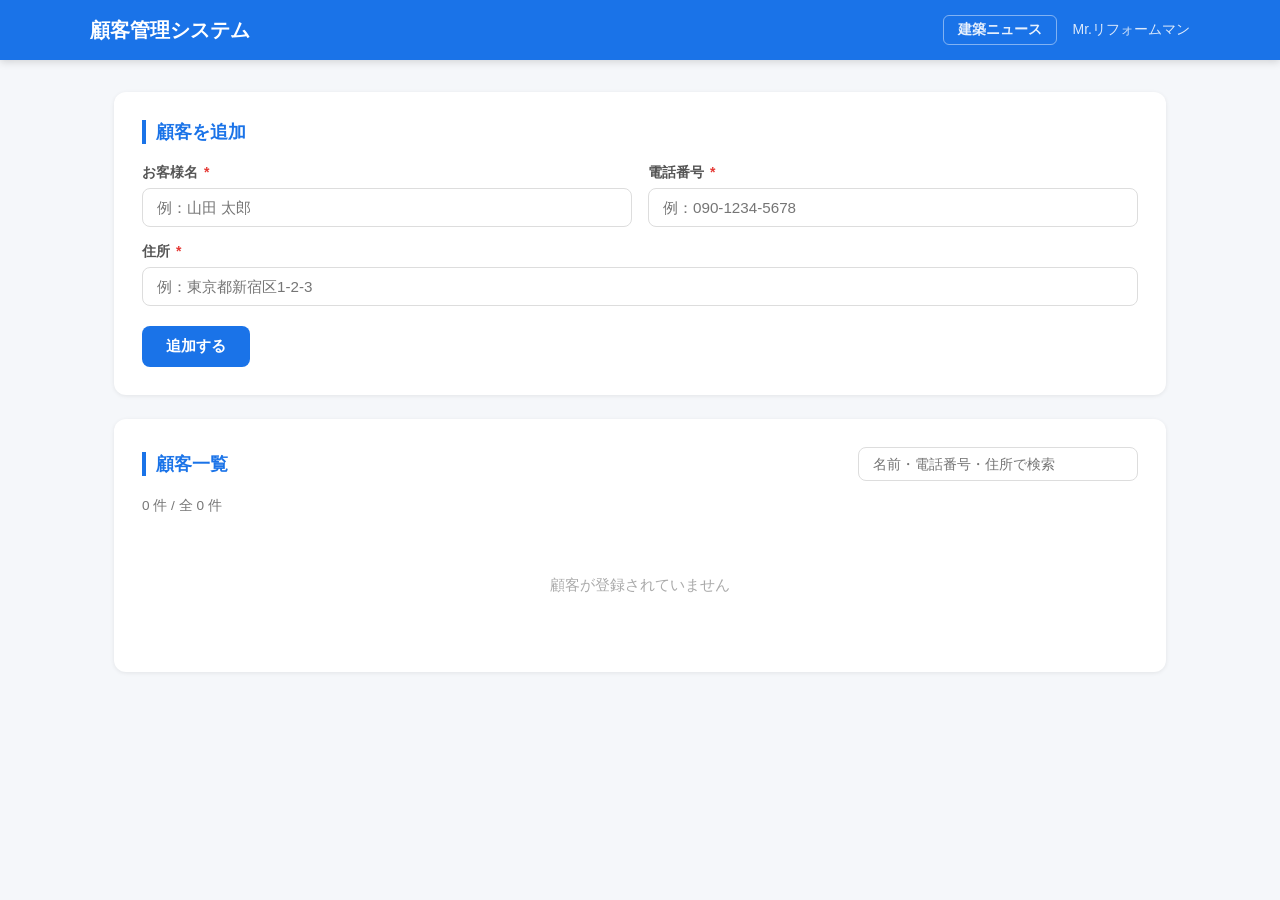
<file: index.html>
<!DOCTYPE html>
<html lang="ja">
<head>
  <meta charset="UTF-8">
  <meta name="viewport" content="width=device-width, initial-scale=1.0">
  <title>顧客管理システム | Mr.リフォームマン</title>
  <link rel="stylesheet" href="style.css">
</head>
<body>
  <header>
    <div class="header-inner">
      <h1>顧客管理システム</h1>
      <div class="header-right">
        <a href="news.html" class="header-nav-link">建築ニュース</a>
        <span class="brand">Mr.リフォームマン</span>
      </div>
    </div>
  </header>

  <main>
    <section class="form-section">
      <h2 id="form-title">顧客を追加</h2>
      <form id="customer-form">
        <input type="hidden" id="edit-id">
        <div class="form-grid">
          <div class="form-group">
            <label for="name">お客様名 <span class="required">*</span></label>
            <input type="text" id="name" placeholder="例：山田 太郎" required>
          </div>
          <div class="form-group">
            <label for="phone">電話番号 <span class="required">*</span></label>
            <input type="tel" id="phone" placeholder="例：090-1234-5678" required>
          </div>
          <div class="form-group full-width">
            <label for="address">住所 <span class="required">*</span></label>
            <input type="text" id="address" placeholder="例：東京都新宿区1-2-3" required>
          </div>
        </div>
        <div class="form-actions">
          <button type="submit" id="submit-btn">追加する</button>
          <button type="button" id="cancel-btn" class="hidden">キャンセル</button>
        </div>
      </form>
    </section>

    <section class="list-section">
      <div class="list-header">
        <h2>顧客一覧</h2>
        <div class="search-box">
          <input type="text" id="search" placeholder="名前・電話番号・住所で検索">
        </div>
      </div>
      <div id="customer-count" class="customer-count"></div>
      <div class="table-wrapper">
        <table id="customer-table">
          <thead>
            <tr>
              <th>お客様名</th>
              <th>電話番号</th>
              <th>住所</th>
              <th>登録日</th>
              <th>操作</th>
            </tr>
          </thead>
          <tbody id="customer-list"></tbody>
        </table>
        <div id="empty-state" class="empty-state hidden">
          <p>顧客が登録されていません</p>
        </div>
      </div>
    </section>
  </main>

  <div id="toast" class="toast hidden"></div>

  <script src="app.js"></script>
</body>
</html>
</file>
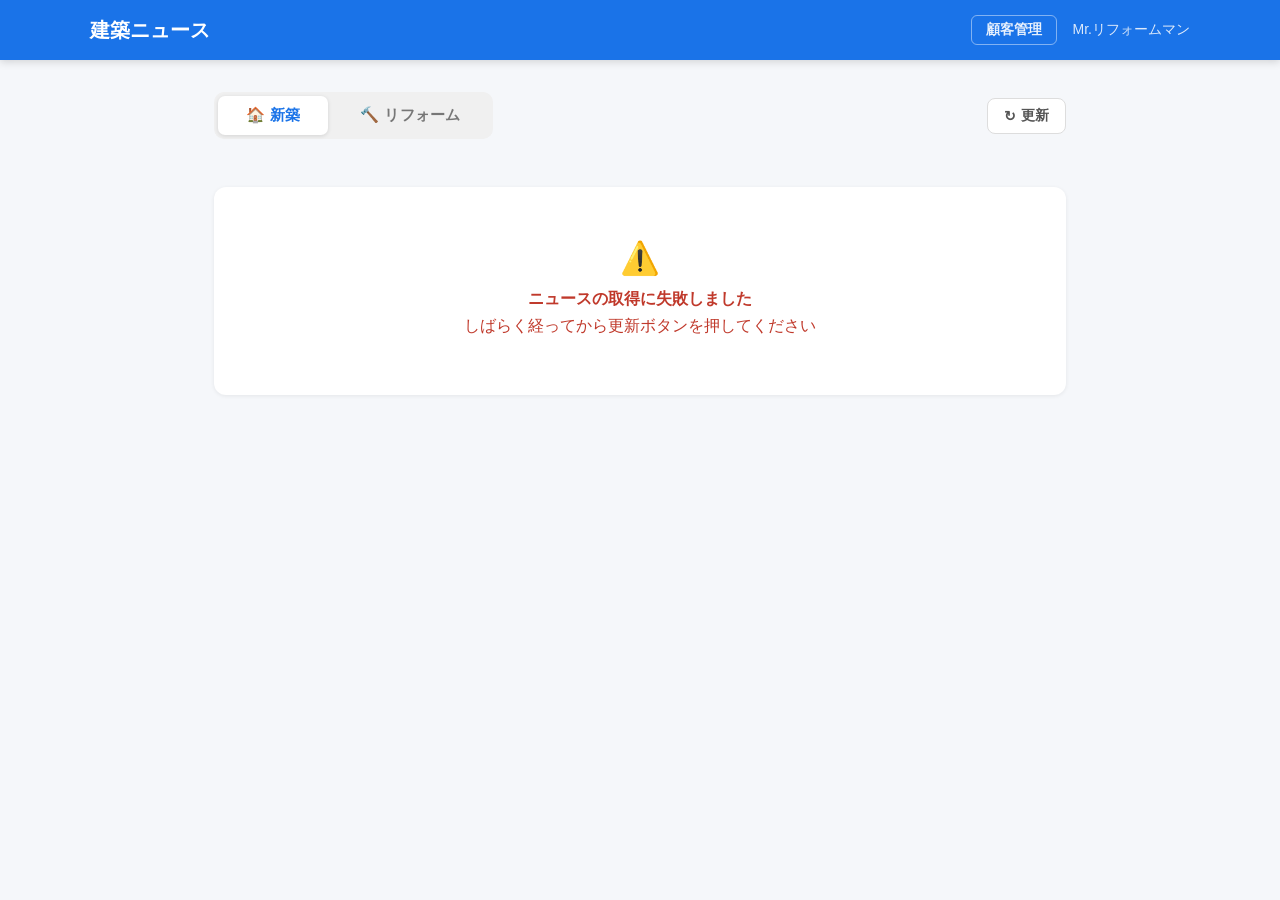
<file: news.html>
<!DOCTYPE html>
<html lang="ja">
<head>
  <meta charset="UTF-8">
  <meta name="viewport" content="width=device-width, initial-scale=1.0">
  <title>建築ニュース | Mr.リフォームマン</title>
  <link rel="stylesheet" href="style.css">
  <link rel="stylesheet" href="news.css">
</head>
<body>
  <header>
    <div class="header-inner">
      <h1>建築ニュース</h1>
      <div class="header-right">
        <a href="index.html" class="header-nav-link">顧客管理</a>
        <span class="brand">Mr.リフォームマン</span>
      </div>
    </div>
  </header>

  <main class="news-main">
    <div class="news-toolbar">
      <div class="tabs">
        <button class="tab active" data-tab="shinchiku">🏠 新築</button>
        <button class="tab" data-tab="reform">🔨 リフォーム</button>
      </div>
      <div class="toolbar-right">
        <span id="last-updated" class="last-updated"></span>
        <button id="refresh-btn" class="btn-refresh">
          <span id="refresh-icon">↻</span> 更新
        </button>
      </div>
    </div>

    <div id="panel-shinchiku" class="news-panel">
      <div id="list-shinchiku" class="news-list"></div>
    </div>

    <div id="panel-reform" class="news-panel hidden">
      <div id="list-reform" class="news-list"></div>
    </div>
  </main>

  <script src="news.js"></script>
</body>
</html>
</file>
<file: style.css>
* {
  box-sizing: border-box;
  margin: 0;
  padding: 0;
}

body {
  font-family: 'Hiragino Kaku Gothic ProN', 'Meiryo', sans-serif;
  background: #f5f7fa;
  color: #333;
  min-height: 100vh;
}

header {
  background: #1a73e8;
  color: white;
  padding: 0 24px;
  box-shadow: 0 2px 8px rgba(0,0,0,0.15);
}

.header-inner {
  max-width: 1100px;
  margin: 0 auto;
  display: flex;
  align-items: center;
  justify-content: space-between;
  height: 60px;
}

header h1 {
  font-size: 1.25rem;
  font-weight: 700;
}

.header-right {
  display: flex;
  align-items: center;
  gap: 16px;
}

.header-nav-link {
  color: rgba(255,255,255,0.9);
  text-decoration: none;
  font-size: 0.875rem;
  font-weight: 600;
  padding: 5px 14px;
  border: 1px solid rgba(255,255,255,0.45);
  border-radius: 6px;
  transition: background 0.2s;
}

.header-nav-link:hover {
  background: rgba(255,255,255,0.18);
}

.brand {
  font-size: 0.875rem;
  opacity: 0.85;
}

main {
  max-width: 1100px;
  margin: 32px auto;
  padding: 0 24px;
  display: flex;
  flex-direction: column;
  gap: 24px;
}

/* Form Section */
.form-section {
  background: white;
  border-radius: 12px;
  padding: 28px;
  box-shadow: 0 1px 4px rgba(0,0,0,0.08);
}

.form-section h2 {
  font-size: 1.1rem;
  margin-bottom: 20px;
  color: #1a73e8;
  border-left: 4px solid #1a73e8;
  padding-left: 10px;
}

.form-grid {
  display: grid;
  grid-template-columns: 1fr 1fr;
  gap: 16px;
}

.form-group {
  display: flex;
  flex-direction: column;
  gap: 6px;
}

.form-group.full-width {
  grid-column: 1 / -1;
}

label {
  font-size: 0.875rem;
  font-weight: 600;
  color: #555;
}

.required {
  color: #e53935;
  margin-left: 2px;
}

input[type="text"],
input[type="tel"] {
  padding: 10px 14px;
  border: 1px solid #ddd;
  border-radius: 8px;
  font-size: 0.95rem;
  font-family: inherit;
  transition: border-color 0.2s, box-shadow 0.2s;
  outline: none;
}

input[type="text"]:focus,
input[type="tel"]:focus {
  border-color: #1a73e8;
  box-shadow: 0 0 0 3px rgba(26,115,232,0.15);
}

.form-actions {
  margin-top: 20px;
  display: flex;
  gap: 12px;
}

button {
  padding: 10px 24px;
  border: none;
  border-radius: 8px;
  font-size: 0.95rem;
  font-family: inherit;
  font-weight: 600;
  cursor: pointer;
  transition: background 0.2s, transform 0.1s;
}

button:active {
  transform: scale(0.98);
}

#submit-btn {
  background: #1a73e8;
  color: white;
}

#submit-btn:hover {
  background: #1557b0;
}

#cancel-btn {
  background: #f0f0f0;
  color: #555;
}

#cancel-btn:hover {
  background: #e0e0e0;
}

/* List Section */
.list-section {
  background: white;
  border-radius: 12px;
  padding: 28px;
  box-shadow: 0 1px 4px rgba(0,0,0,0.08);
}

.list-header {
  display: flex;
  align-items: center;
  justify-content: space-between;
  margin-bottom: 16px;
  flex-wrap: wrap;
  gap: 12px;
}

.list-header h2 {
  font-size: 1.1rem;
  color: #1a73e8;
  border-left: 4px solid #1a73e8;
  padding-left: 10px;
}

.search-box input {
  padding: 8px 14px;
  border: 1px solid #ddd;
  border-radius: 8px;
  font-size: 0.875rem;
  font-family: inherit;
  width: 280px;
  outline: none;
  transition: border-color 0.2s, box-shadow 0.2s;
}

.search-box input:focus {
  border-color: #1a73e8;
  box-shadow: 0 0 0 3px rgba(26,115,232,0.15);
}

.customer-count {
  font-size: 0.85rem;
  color: #777;
  margin-bottom: 12px;
}

.table-wrapper {
  overflow-x: auto;
}

table {
  width: 100%;
  border-collapse: collapse;
  font-size: 0.9rem;
}

thead th {
  background: #f8f9fb;
  color: #555;
  font-weight: 600;
  padding: 12px 16px;
  text-align: left;
  border-bottom: 2px solid #e8e8e8;
  white-space: nowrap;
}

tbody tr {
  border-bottom: 1px solid #f0f0f0;
  transition: background 0.15s;
}

tbody tr:hover {
  background: #f8fbff;
}

tbody td {
  padding: 14px 16px;
  vertical-align: middle;
}

.actions {
  display: flex;
  gap: 8px;
  white-space: nowrap;
}

.btn-edit {
  background: #e8f0fe;
  color: #1a73e8;
  padding: 6px 14px;
  font-size: 0.8rem;
}

.btn-edit:hover {
  background: #d2e3fc;
}

.btn-delete {
  background: #fce8e6;
  color: #d93025;
  padding: 6px 14px;
  font-size: 0.8rem;
}

.btn-delete:hover {
  background: #f5c6c2;
}

/* Empty state */
.empty-state {
  text-align: center;
  padding: 48px 0;
  color: #aaa;
  font-size: 0.95rem;
}

/* Toast */
.toast {
  position: fixed;
  bottom: 28px;
  left: 50%;
  transform: translateX(-50%);
  background: #323232;
  color: white;
  padding: 12px 24px;
  border-radius: 8px;
  font-size: 0.9rem;
  box-shadow: 0 4px 12px rgba(0,0,0,0.2);
  z-index: 1000;
  transition: opacity 0.3s;
}

.toast.success {
  background: #1e7e34;
}

.toast.error {
  background: #d93025;
}

/* Utility */
.hidden {
  display: none !important;
}

/* Responsive */
@media (max-width: 600px) {
  .form-grid {
    grid-template-columns: 1fr;
  }

  .form-group.full-width {
    grid-column: 1;
  }

  .search-box input {
    width: 100%;
  }

  .list-header {
    flex-direction: column;
    align-items: flex-start;
  }

  thead th:nth-child(4) {
    display: none;
  }

  tbody td:nth-child(4) {
    display: none;
  }
}
</file>
<file: news.css>
.news-main {
  max-width: 900px;
  margin: 32px auto;
  padding: 0 24px;
}

/* Toolbar */
.news-toolbar {
  display: flex;
  align-items: center;
  justify-content: space-between;
  margin-bottom: 24px;
  flex-wrap: wrap;
  gap: 12px;
}

/* Tabs */
.tabs {
  display: flex;
  background: #f0f0f0;
  border-radius: 10px;
  padding: 4px;
  gap: 4px;
}

.tab {
  padding: 9px 28px;
  border: none;
  border-radius: 7px;
  background: transparent;
  font-size: 0.95rem;
  font-weight: 600;
  color: #777;
  cursor: pointer;
  transition: all 0.2s;
  letter-spacing: 0.02em;
}

.tab.active {
  background: white;
  color: #1a73e8;
  box-shadow: 0 1px 4px rgba(0,0,0,0.12);
}

.tab:hover:not(.active) {
  color: #333;
  background: rgba(255,255,255,0.6);
}

/* Toolbar right */
.toolbar-right {
  display: flex;
  align-items: center;
  gap: 12px;
}

.last-updated {
  font-size: 0.8rem;
  color: #aaa;
}

.btn-refresh {
  display: flex;
  align-items: center;
  gap: 5px;
  padding: 8px 16px;
  background: white;
  border: 1px solid #ddd;
  border-radius: 8px;
  font-size: 0.875rem;
  font-weight: 600;
  color: #555;
  cursor: pointer;
  transition: all 0.2s;
  font-family: inherit;
}

.btn-refresh:hover {
  background: #f8f9fb;
  border-color: #1a73e8;
  color: #1a73e8;
}

.btn-refresh:disabled {
  opacity: 0.55;
  cursor: not-allowed;
}

/* News list */
.news-list {
  display: flex;
  flex-direction: column;
  gap: 12px;
}

/* News card */
.news-card {
  background: white;
  border-radius: 12px;
  padding: 20px 24px;
  box-shadow: 0 1px 4px rgba(0,0,0,0.07);
  border: 1px solid #f0f0f0;
  transition: box-shadow 0.2s, transform 0.15s;
}

.news-card:hover {
  box-shadow: 0 4px 14px rgba(0,0,0,0.1);
  transform: translateY(-1px);
}

.news-title {
  display: block;
  font-size: 1rem;
  font-weight: 700;
  color: #1a1a1a;
  text-decoration: none;
  line-height: 1.55;
  margin-bottom: 10px;
}

.news-title:hover {
  color: #1a73e8;
  text-decoration: underline;
}

.news-meta {
  display: flex;
  align-items: center;
  gap: 10px;
  margin-bottom: 10px;
  flex-wrap: wrap;
}

.news-source {
  background: #e8f0fe;
  color: #1a73e8;
  font-size: 0.75rem;
  font-weight: 700;
  padding: 3px 10px;
  border-radius: 12px;
  white-space: nowrap;
  letter-spacing: 0.01em;
}

.news-date {
  font-size: 0.8rem;
  color: #aaa;
}

.news-desc {
  font-size: 0.875rem;
  color: #666;
  line-height: 1.65;
  margin: 0;
}

/* Skeleton loading */
@keyframes shimmer {
  0%   { background-position: -800px 0; }
  100% { background-position:  800px 0; }
}

.skeleton {
  pointer-events: none;
}

.skeleton-line {
  background: linear-gradient(90deg, #f0f0f0 25%, #e4e4e4 50%, #f0f0f0 75%);
  background-size: 1600px 100%;
  animation: shimmer 1.6s infinite linear;
  border-radius: 5px;
  margin-bottom: 10px;
}

.skeleton-line.title {
  height: 20px;
  width: 80%;
}

.skeleton-line.meta {
  height: 14px;
  width: 36%;
}

.skeleton-line.body {
  height: 13px;
  width: 100%;
}

.skeleton-line.body.short {
  width: 60%;
  margin-bottom: 0;
}

/* Error state */
.news-error {
  text-align: center;
  padding: 52px 24px;
  background: white;
  border-radius: 12px;
  box-shadow: 0 1px 4px rgba(0,0,0,0.07);
}

.news-error-icon {
  font-size: 2rem;
  margin-bottom: 12px;
}

.news-error p {
  font-size: 1rem;
  font-weight: 600;
  color: #c0392b;
  margin-bottom: 6px;
}

.error-sub {
  font-size: 0.875rem;
  color: #aaa;
  font-weight: normal !important;
}

/* Empty state */
.news-empty {
  text-align: center;
  padding: 52px 24px;
  color: #bbb;
  font-size: 0.95rem;
  background: white;
  border-radius: 12px;
  box-shadow: 0 1px 4px rgba(0,0,0,0.07);
}

/* Refresh spin */
@keyframes spin {
  to { transform: rotate(360deg); }
}

.spinning {
  display: inline-block;
  animation: spin 0.7s linear infinite;
}

/* Responsive */
@media (max-width: 600px) {
  .news-main {
    margin: 16px auto;
    padding: 0 16px;
  }

  .news-toolbar {
    flex-direction: column;
    align-items: flex-start;
  }

  .tabs {
    width: 100%;
  }

  .tab {
    flex: 1;
    text-align: center;
    padding: 9px 12px;
  }

  .last-updated {
    display: none;
  }

  .news-card {
    padding: 16px;
  }

  .news-title {
    font-size: 0.95rem;
  }
}
</file>
